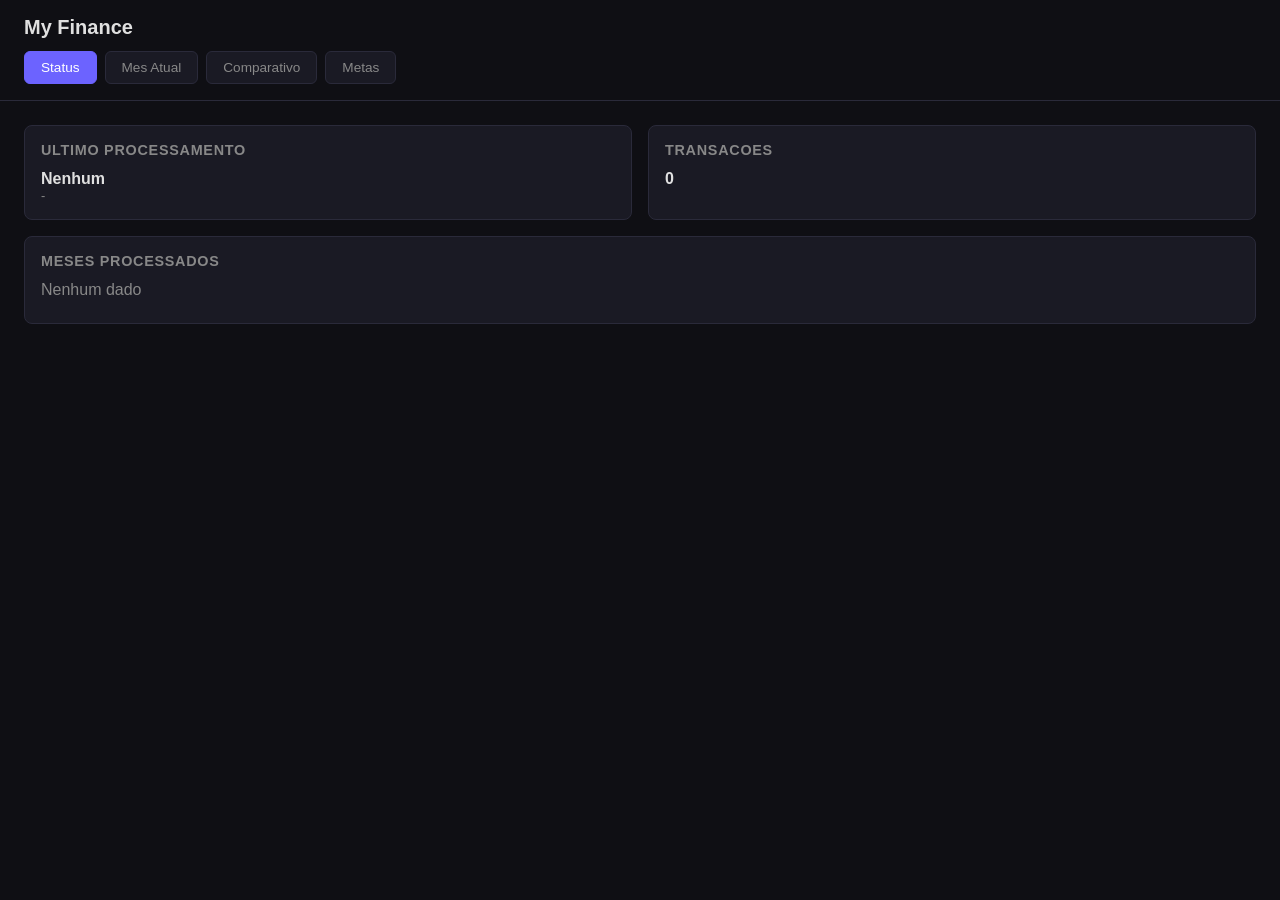
<file: finance/index.html>
<!DOCTYPE html>
<html lang="pt-BR">
<head>
    <meta charset="UTF-8">
    <meta name="viewport" content="width=device-width, initial-scale=1.0">
    <title>My Finance</title>
    <link rel="stylesheet" href="css/style.css">
</head>
<body>
    <header>
        <h1>My Finance</h1>
        <nav id="tabs">
            <button class="tab active" data-tab="status">Status</button>
            <button class="tab" data-tab="mes">Mes Atual</button>
            <button class="tab" data-tab="comparativo">Comparativo</button>
            <button class="tab" data-tab="metas">Metas</button>
        </nav>
    </header>
    <main>
        <section id="status" class="tab-content active"></section>
        <section id="mes" class="tab-content"></section>
        <section id="comparativo" class="tab-content"></section>
        <section id="metas" class="tab-content"></section>
    </main>
    <script src="js/app.js"></script>
</body>
</html>
</file>
<file: finance/css/style.css>
:root {
    --bg: #0f0f14;
    --surface: #1a1a24;
    --border: #2a2a3a;
    --text: #e0e0e0;
    --text-muted: #888;
    --accent: #6c63ff;
    --green: #4caf50;
    --red: #ef5350;
    --yellow: #ffc107;
}

* { margin: 0; padding: 0; box-sizing: border-box; }

body {
    font-family: -apple-system, BlinkMacSystemFont, 'Segoe UI', sans-serif;
    background: var(--bg);
    color: var(--text);
    min-height: 100vh;
}

header {
    padding: 1rem 1.5rem;
    border-bottom: 1px solid var(--border);
}

header h1 { font-size: 1.25rem; margin-bottom: 0.75rem; }

nav { display: flex; gap: 0.5rem; }

.tab {
    background: var(--surface);
    border: 1px solid var(--border);
    color: var(--text-muted);
    padding: 0.5rem 1rem;
    border-radius: 6px;
    cursor: pointer;
    font-size: 0.85rem;
}

.tab.active {
    background: var(--accent);
    color: #fff;
    border-color: var(--accent);
}

main { padding: 1.5rem; }

.tab-content { display: none; }
.tab-content.active { display: block; }

.card {
    background: var(--surface);
    border: 1px solid var(--border);
    border-radius: 8px;
    padding: 1rem;
    margin-bottom: 1rem;
}

.card h3 {
    font-size: 0.9rem;
    color: var(--text-muted);
    margin-bottom: 0.75rem;
    text-transform: uppercase;
    letter-spacing: 0.05em;
}

.bar-container {
    background: var(--border);
    border-radius: 4px;
    height: 24px;
    margin: 0.5rem 0;
    overflow: hidden;
}

.bar-fill {
    height: 100%;
    border-radius: 4px;
    transition: width 0.3s;
}

.bar-fill.ok { background: var(--green); }
.bar-fill.warn { background: var(--yellow); }
.bar-fill.over { background: var(--red); }

.stat { display: flex; justify-content: space-between; margin: 0.25rem 0; }
.stat-value { font-weight: 600; font-variant-numeric: tabular-nums; }
.stat-value.negative { color: var(--red); }
.stat-value.positive { color: var(--green); }

.grid { display: grid; grid-template-columns: repeat(auto-fit, minmax(280px, 1fr)); gap: 1rem; }

.timeline { display: flex; gap: 4px; flex-wrap: wrap; margin: 0.5rem 0; }
.timeline-dot {
    width: 28px; height: 28px;
    border-radius: 4px;
    display: flex; align-items: center; justify-content: center;
    font-size: 0.65rem;
    border: 1px solid var(--border);
}
.timeline-dot.has-data { background: var(--green); color: #fff; border-color: var(--green); }
.timeline-dot.missing { background: var(--red); color: #fff; border-color: var(--red); opacity: 0.7; }
.timeline-dot.future { background: var(--surface); color: var(--text-muted); }

table {
    width: 100%;
    border-collapse: collapse;
    font-size: 0.85rem;
}

th, td {
    padding: 0.5rem;
    text-align: left;
    border-bottom: 1px solid var(--border);
}

th { color: var(--text-muted); font-weight: 500; }

@media (max-width: 600px) {
    nav { flex-wrap: wrap; }
    .grid { grid-template-columns: 1fr; }
}
</file>
